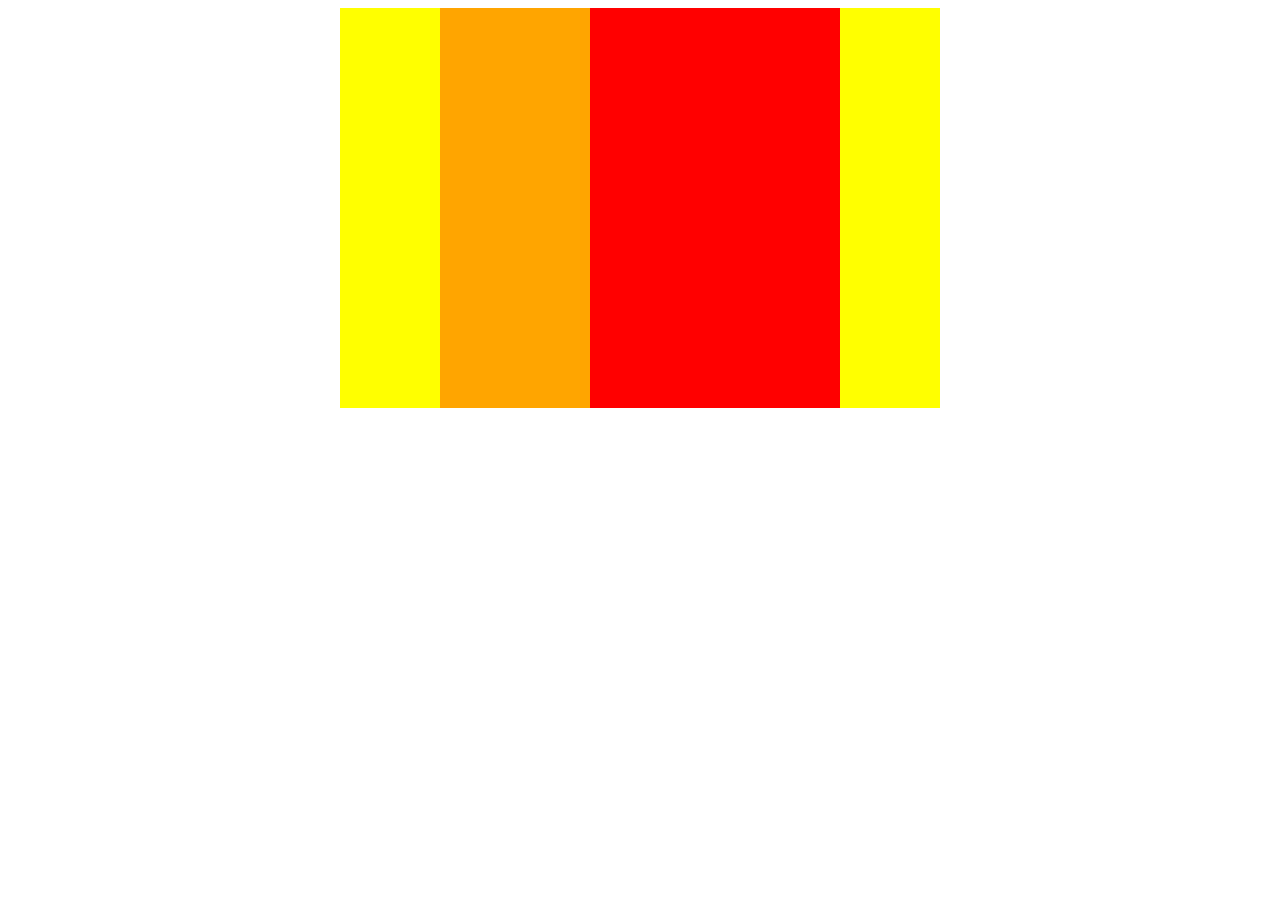
<file: boxes/index.html>
<!DOCTYPE html>
<html lang="ja">
  <head>
    <meta charset="UTF-8" />
    <link rel="stylesheet" href="style.css" />
    <title>boxes</title>
  </head>
  
  <body>
    <div class="boxes">
      <div class="box1"></div>
      <div class="box2"></div>
    </div>
  </body>
</html>
</file>
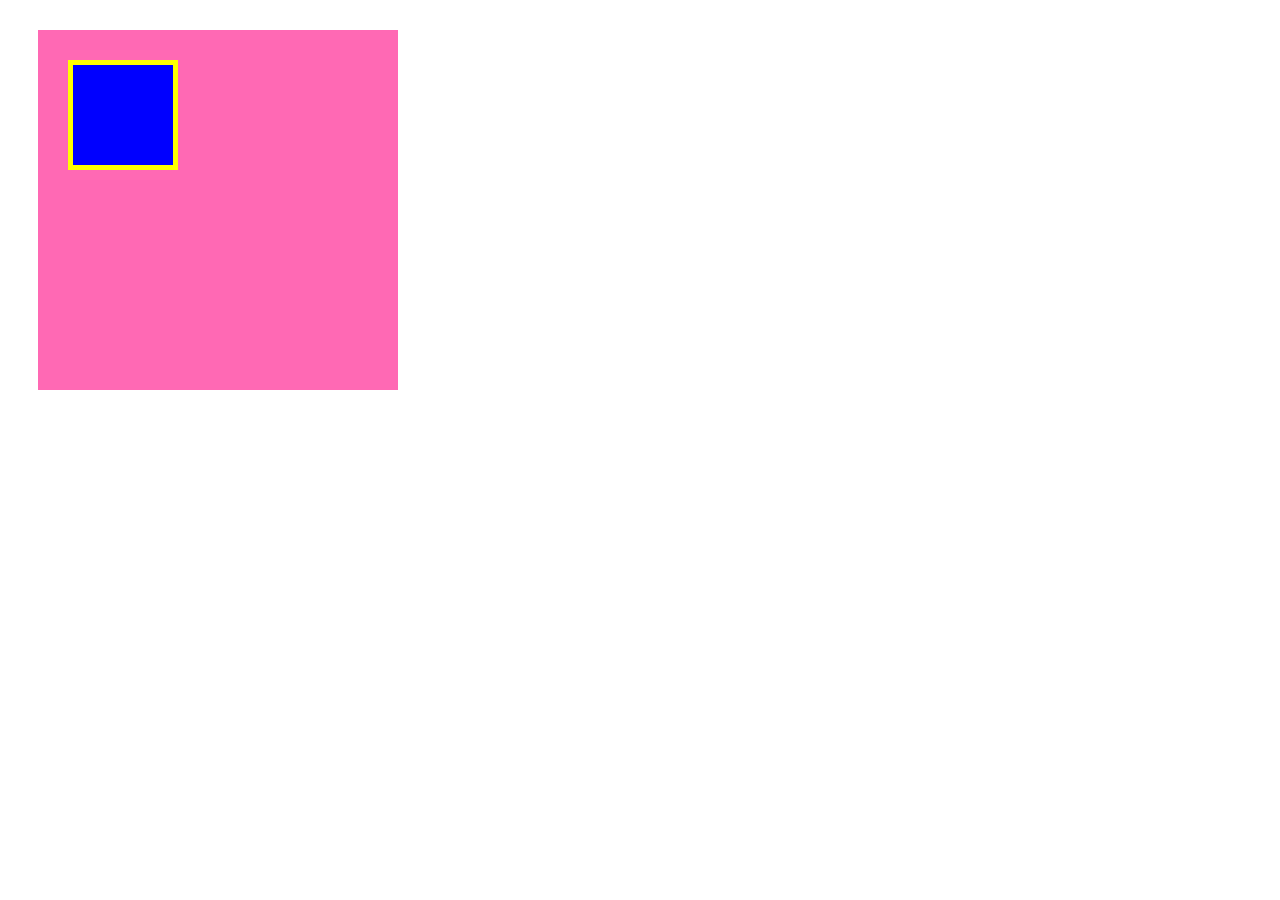
<file: box.html>
<!DOCTYPE html>
<html lang="ja">
<head>
  <meta charset="UTF=8" />
  <link rel="stylesheet" href="box.css"/>
  <title>BOX</title>
</head>

<body>
  <div class="box1">
    <div class="box2"></div>
  </div>
</body>

</html>
</file>
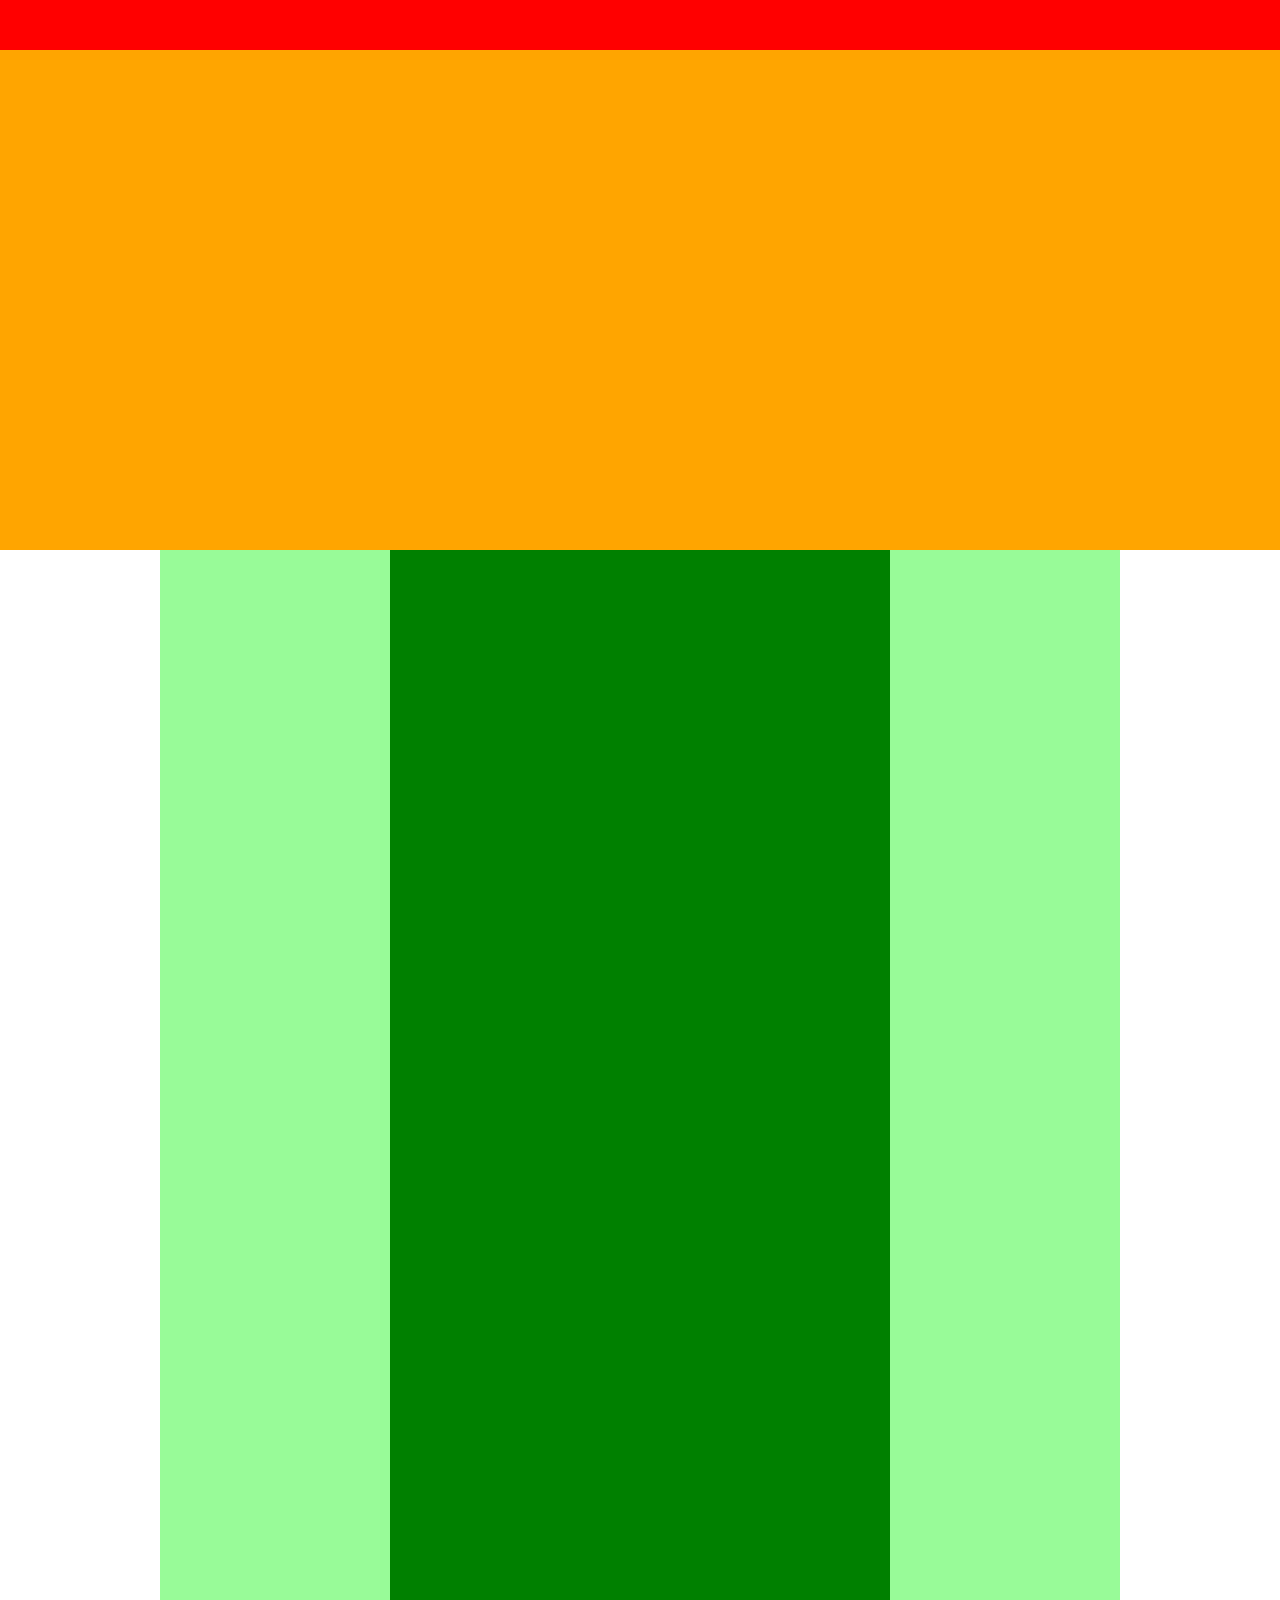
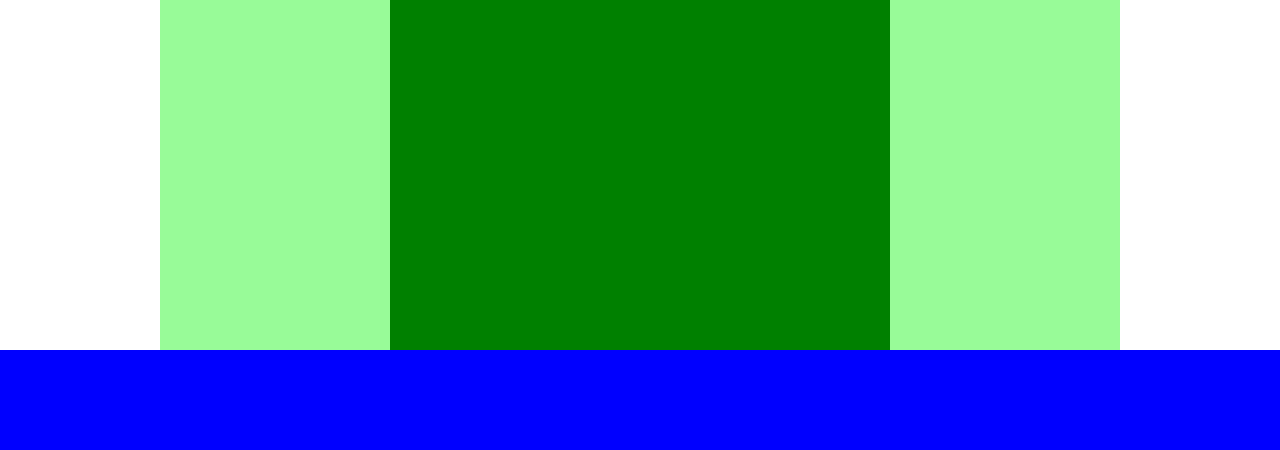
<file: caravan.html>
<!DOCTYPE html>
<html lang="ja">
  <head>
    <meta charset="UTF-8" />
    <title>CRAVAN</title>
    <link rel="stylesheet" href="style1.css" />
  </head>
  <body>
    <div class="header"></div>

    <div class="main-visual"></div>

    <div class="main">
      <div class="sidebar-left"></div>
      <div class="blog"></div>
      <div class="sidebar-right"></div>
    </div>
    <div class="footer"></div>
  </body>
</html>
</file>
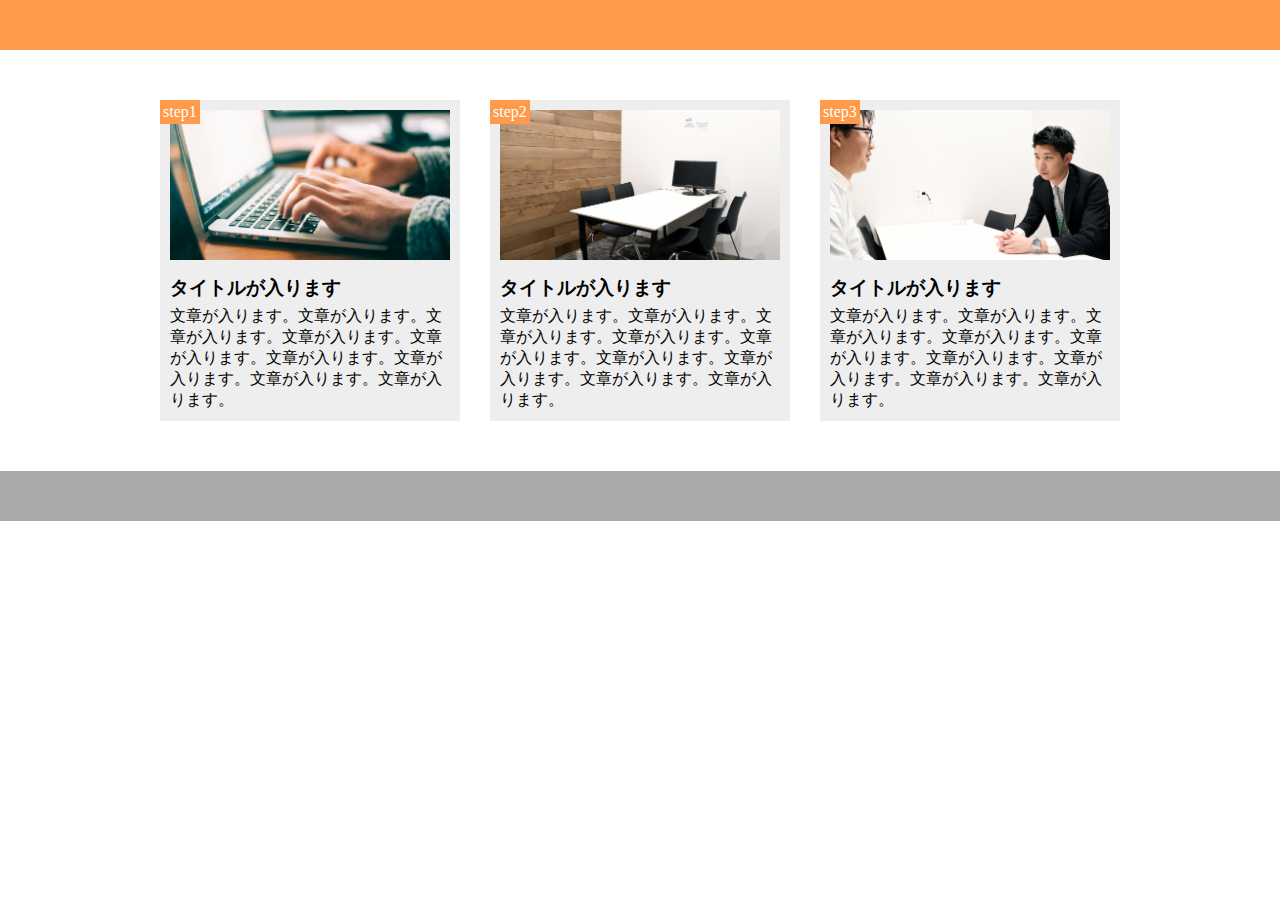
<file: chapter10.html>
<!DOCTYPE html>
<html lang="ja">
  <head>
    <meta charset="UTF-8" />
    <meta name="viewport" content="width=device-width,initial-scale=1.0">
    <title>9章演習</title>
    <link rel="stylesheet" href="styles7.css">
  </head>
  <body>
    <header></header>

    <main>
      <div class="step-box">
        <div class="step-img1"></div>
        <span class="step-number">step1</span>
        <h3 class="title">タイトルが入ります</h3>
        <p class="text">
          文章が入ります。文章が入ります。文章が入ります。文章が入ります。文章が入ります。文章が入ります。文章が入ります。文章が入ります。文章が入ります。
        </p>
      </div>

      <div class="step-box">
        <div class="step-img2"></div>
        <span class="step-number">step2</span>
        <h3 class="title">タイトルが入ります</h3>
        <p class="text">
          文章が入ります。文章が入ります。文章が入ります。文章が入ります。文章が入ります。文章が入ります。文章が入ります。文章が入ります。文章が入ります。
        </p>
      </div>

      <div class="step-box">
        <div class="step-img3"></div>
        <span class="step-number">step3</span>
        <h3 class="title">タイトルが入ります</h3>
        <p class="text">
          文章が入ります。文章が入ります。文章が入ります。文章が入ります。文章が入ります。文章が入ります。文章が入ります。文章が入ります。文章が入ります。
        </p>
      </div>

    </main>
    <footer></footer>
  </body>
</html>
</file>
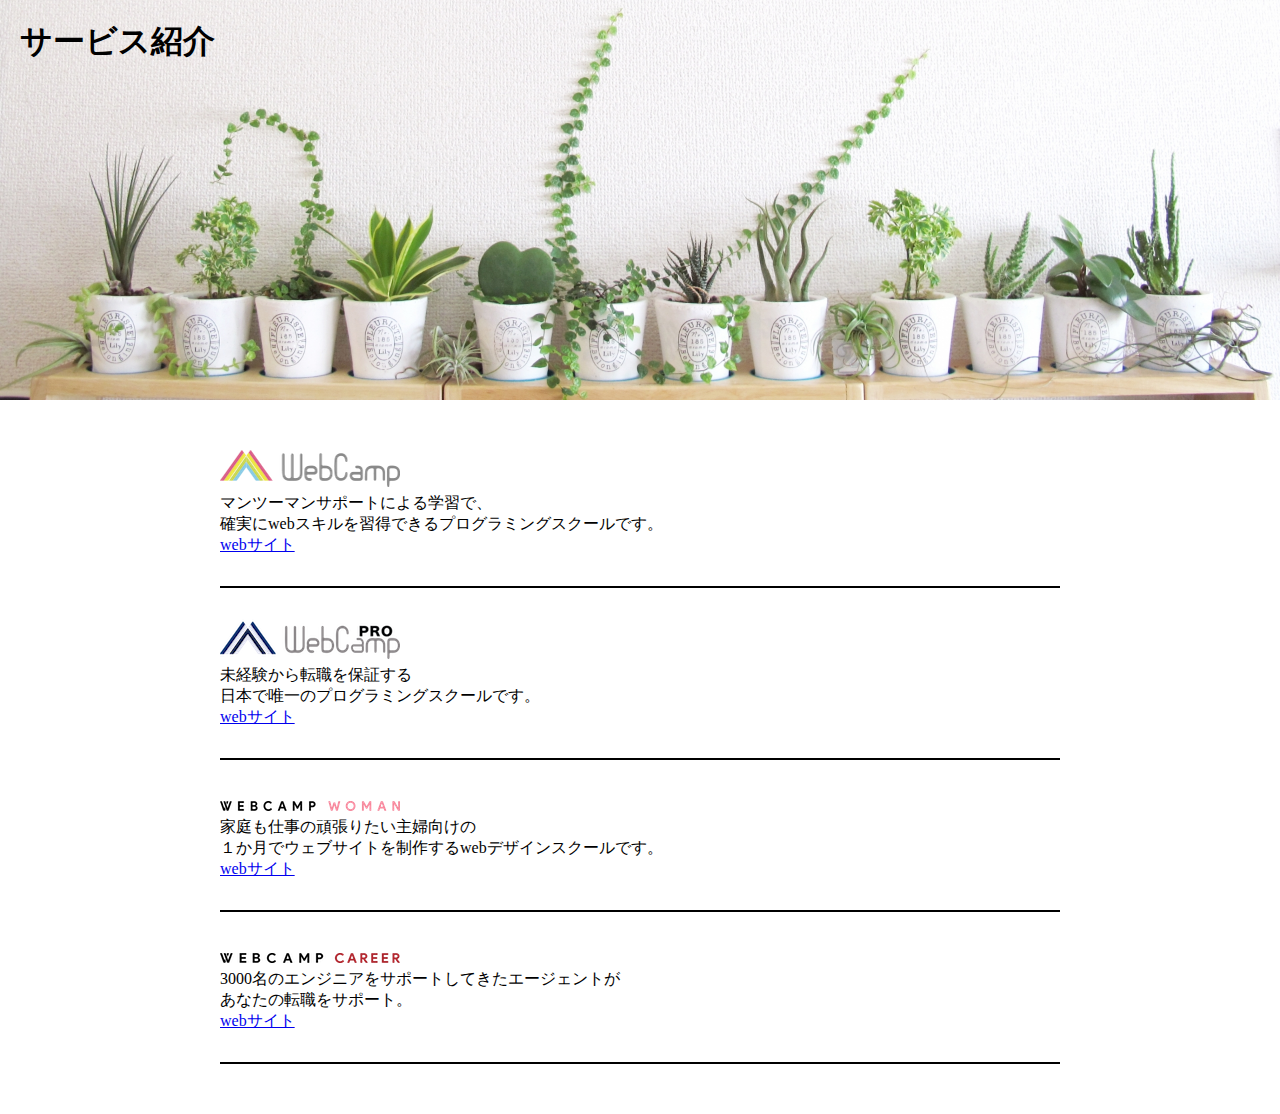
<file: chapter7.html>
<!DOCTYPE html>
<html lang="ja">
  <head>
    <meta charset="UTF-8" />
    <link rel="stylesheet" href="style4.css" />
    <title>第7章演習</title>
  </head>
  <body>
    <section class="main-visual">
      <h1 class="head-text">サービス紹介</h1>
    </section>

    <main>
      <section class="content1">
        <h2><img src="chapter7img/wc-logo.png"></h2>
        <p>マンツーマンサポートによる学習で、<br />
        確実にwebスキルを習得できるプログラミングスクールです。</p>
        <a href="https://web-camp.io/">webサイト</a>
      </section>

      <section class="content2">
        <h2><img src="chapter7img/wcp-logo.png"></h2>
        <p>未経験から転職を保証する<br />
        日本で唯一のプログラミングスクールです。</p>
        <a href="https://web-camp.io/">webサイト</a>
      </section>

      <section class="content2">
        <h2><img src="chapter7img/wcw-logo.png"></h2>
        <p>家庭も仕事の頑張りたい主婦向けの<br />
        １か月でウェブサイトを制作するwebデザインスクールです。</p>
        <a href="https://web-camp.io/">webサイト</a>
      </section>

      <section class="content2">
        <h2><img src="chapter7img/wcc-logo.png"></h2>
        <p>3000名のエンジニアをサポートしてきたエージェントが<br />
        あなたの転職をサポート。</p>
        <a href="https://web-camp.io/">webサイト</a>
      </section>




    </main>
  </body>
</html>
</file>
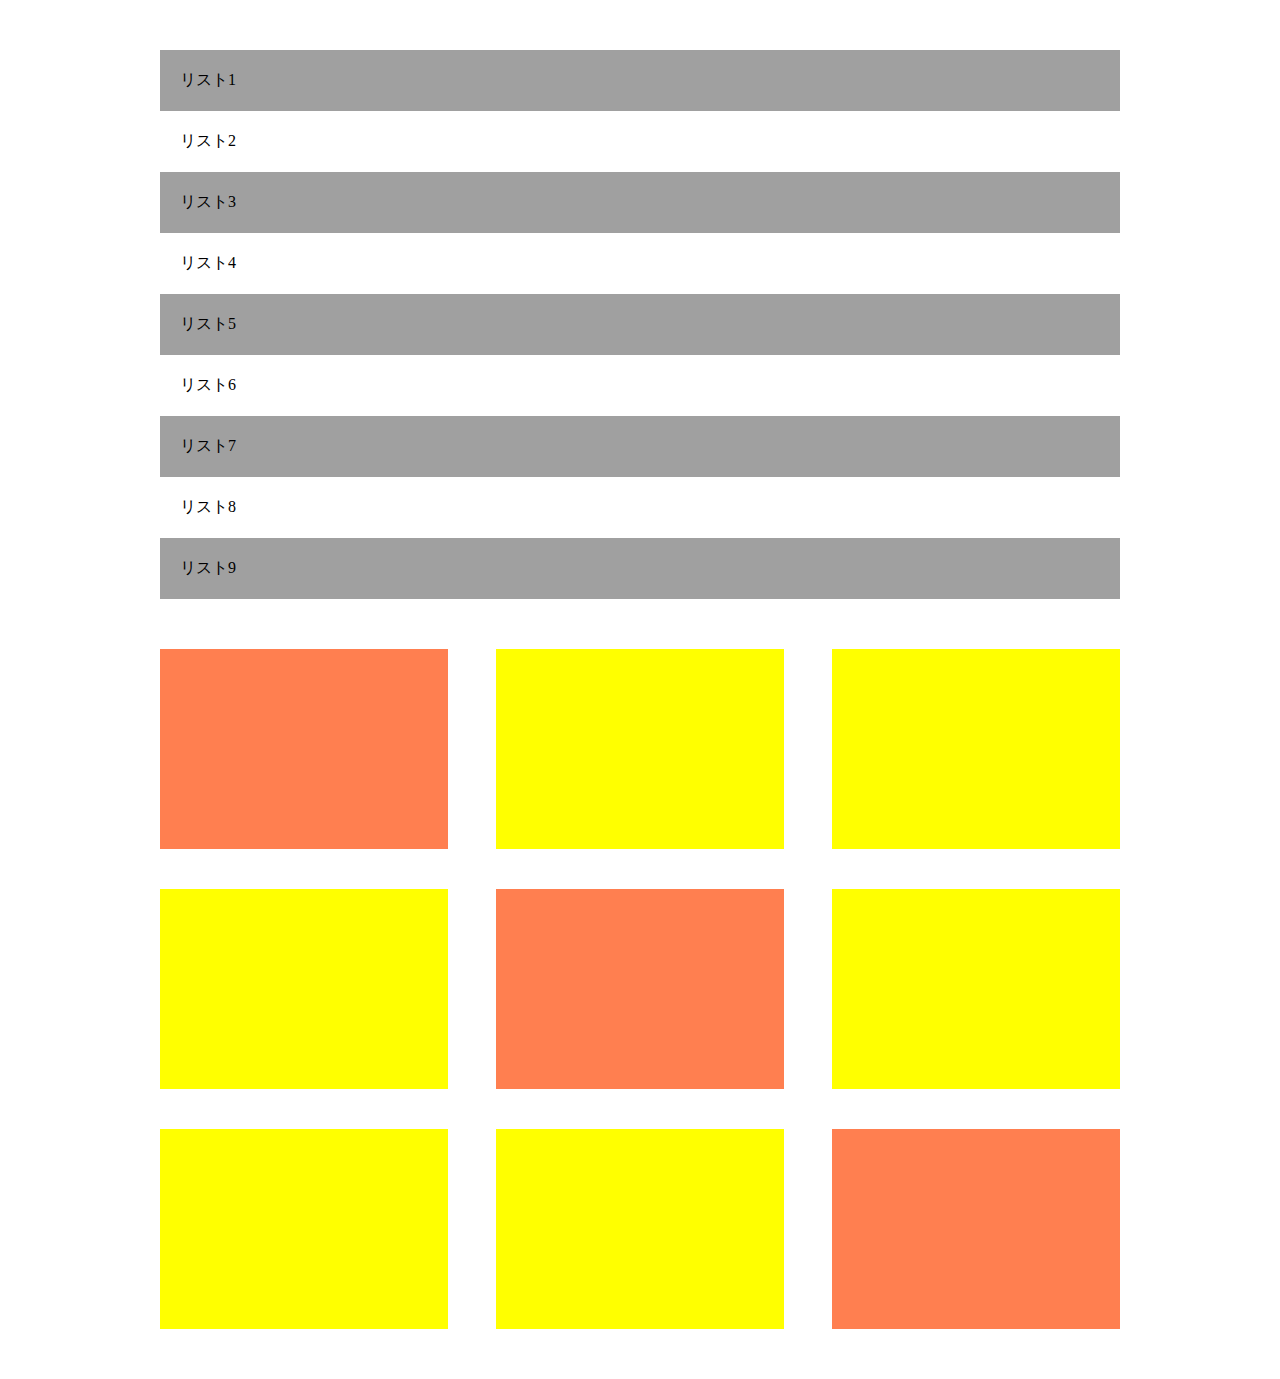
<file: chapter8.html>
<!DOCTYPE html>
<html lang="ja">
  <head>
    <meta charset="UTF-8" />
    <title>8章演習</title>

    <link rel="stylesheet" href="styles5.css" />
    <title>8章演習</title>
  </head>
  <body>
    <main>
      <ul class="item-list">
        <li class="list">リスト1</li>
        <li class="list">リスト2</li>
        <li class="list">リスト3</li>
        <li class="list">リスト4</li>
        <li class="list">リスト5</li>
        <li class="list">リスト6</li>
        <li class="list">リスト7</li>
        <li class="list">リスト8</li>
        <li class="list">リスト9</li>
      </ul>
      <div class="box-list">
        <div class="box"></div>
        <div class="box"></div>
        <div class="box"></div>
        <div class="box"></div>
        <div class="box"></div>
        <div class="box"></div>
        <div class="box"></div>
        <div class="box"></div>
        <div class="box"></div>
      </div>
    </main>
  </body>
</html>
</file>
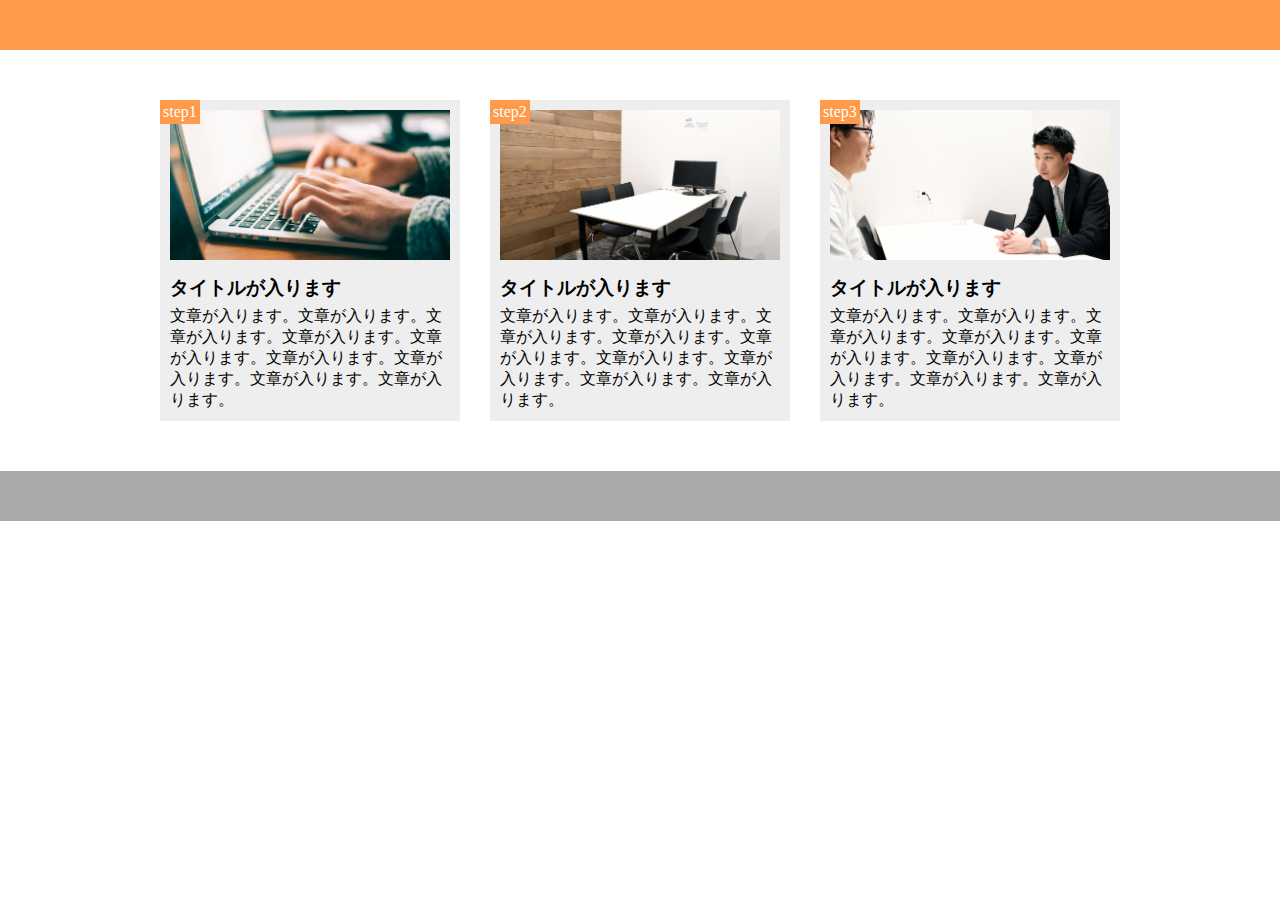
<file: chapter9.html>
<!DOCTYPE html>
<html lang="ja">
  <head>
    <meta charset="UTF-8" />
    <title>9章演習</title>
    <link rel="stylesheet" href="styles6.css">
  </head>
  <body>
    <header></header>

    <main>
      <div class="step-box">
        <div class="step-img1"></div>
        <span class="step-number">step1</span>
        <h3 class="title">タイトルが入ります</h3>
        <p class="text">
          文章が入ります。文章が入ります。文章が入ります。文章が入ります。文章が入ります。文章が入ります。文章が入ります。文章が入ります。文章が入ります。
        </p>
      </div>

      <div class="step-box">
        <div class="step-img2"></div>
        <span class="step-number">step2</span>
        <h3 class="title">タイトルが入ります</h3>
        <p class="text">
          文章が入ります。文章が入ります。文章が入ります。文章が入ります。文章が入ります。文章が入ります。文章が入ります。文章が入ります。文章が入ります。
        </p>
      </div>

      <div class="step-box">
        <div class="step-img3"></div>
        <span class="step-number">step3</span>
        <h3 class="title">タイトルが入ります</h3>
        <p class="text">
          文章が入ります。文章が入ります。文章が入ります。文章が入ります。文章が入ります。文章が入ります。文章が入ります。文章が入ります。文章が入ります。
        </p>
      </div>

    </main>
    <footer></footer>
  </body>
</html>
</file>
<file: boxes/style.css>
.boxes {
  width: 600px;
  margin: 0 auto;
  background-color: yellow;
  display: flex;
  justify-content: center;
}

.box1 {
  width: 150px;
  height: 400px;
  background-color: orange;
}
.box2 {
  width: 250px;
  height: 400px;
  background-color: red;
}
</file>
<file: box.css>
.box1 {
  height: 300px;
  width: 300px;
  background-color:#ff69b4;
  margin: 30px;
  padding: 30px;
}

.box2 {
  width: 100px;
  height: 100px;
  background-color: blue;
  border: 5px solid yellow;
}
</file>
<file: style1.css>
* {
  margin: 0;
  padding: 0;
  box-sizing: border-box;
}
.header {
  width: 100%;
  height: 50px;
  background-color: red;
}
.main-visual {
  width: 100%;
  height: 500px;
  background-color: orange;
}
.main {
  width: 960px;
  display: flex;
  justify-content: center;
  margin: 0 auto;
}
.sidebar-left {
  width: 230px;
  height: 1400px;
  background-color: palegreen;
}
.blog {
  width: 500px;
  height: 1400px;
  background-color: green;
}
.sidebar-right {
  width: 230px;
  height: 1400px;
  background-color: palegreen;
}

.footer {
  width: 100%;
  height: 100px;
  background-color: blue;
}
</file>
<file: styles7.css>
* {
  box-sizing: border-box;
  margin: 0;
  padding: 0;
}

header {
  height: 50px;
  background-color: #ff9a4b;
}

main {
  width: 960px;
  margin: 50px auto;
  display: flex;
}

.step-box {
  width: 300px;
  margin-right: 30px;
  padding: 10px;
  position: relative;
  background-color: #eee;
}

.step-box:last-child {
  margin-right: 0;
}

.step-img1 {
  height: 150px;
  background-image: url(chapter9_exercise/img/flow01.png);
  background-position: bottom;
  background-size: cover;
}

.step-img2 {
  height: 150px;
  background-image: url(chapter9_exercise/img/flow02.png);
  background-position: bottom;
  background-size: cover;
}
.step-img3 {
  height: 150px;
  background-image: url(chapter9_exercise/img/flow03.png);
  background-position: bottom;
  background-size: cover;
}

.step-number {
  background-color: #ff9a4b;
  padding: 3px;
  position: absolute;
  top: 0px;
  left: 0px;
  color: #ffffff;
}
.title {
  margin: 15px 0 5px;
}

footer {
  height: 50px;
  background-color: #aaaaaa;
}

@media screen and (max-width: 768px) {
  header {
    width: 100%;
  }
  main {
    width: 100%;
    display: block;
  }

  .step-box {
    width: 90%;
    margin: 0 5% 20px 5%; /*左右のmarginの値・・mainに対してwidthが90％なので5％ずつ？？*/
  }

  .step-box:last-child {
    margin-bottom: 0;
  }
  .step-img1,
  .step-img2,
  .step-img3 {
    max-width: 100%;
    height: 260px;
  }
}
</file>
<file: style4.css>
* {
  margin: 0;
  padding: 0;
  box-sizing: border-box;
}
.main-visual {
  height: 400px;
  width: 100%;
  background-image: url(chapter7img/mv.jpg);
  background-size: cover;
  background-position: bottom;
}
.head-text {
  padding: 20px;
}
main {
  width: 840px;
  margin: 50px auto;
}

.content1 {
  padding-bottom: 30px;
  border-bottom: 2px solid;
}
.content2 {
  padding-top: 30px;
  padding-bottom: 30px;
  border-bottom: 2px solid;
}
.content3 {
  padding-top: 30px;
  padding-bottom: 30px;
  border-bottom: 2px solid;
}
</file>
<file: styles5.css>
* {
  margin: 0;
  padding: 0;
  box-sizing: border-box;
}

main {
  margin: 50px auto;
  width: 960px;
}

.item-list {
  margin-bottom: 50px;
}
.list {
  list-style: none;
  padding: 20px;
}
.list:nth-child(odd) {
  background-color: rgb(160, 160, 160);
}

.box-list {
  display: flex;
  flex-wrap: wrap;
}
.box {
  width: 30%;
  height: 200px;
  margin-right: 5%;
  margin-bottom: 40px;
  background-color: yellow;
}
.box:first-child,
.box:nth-child(5),
.box:last-child {
  background-color: coral;
}
/* ↓3つ置きにボックスを配置 */
.box:nth-child(3n) {
  margin-right: 0;
}
.box:nth-last-child(-n + 3) {
  margin-bottom: 0;
}
</file>
<file: styles6.css>
* {
  box-sizing: border-box;
  margin: 0;
  padding: 0;
}

header {
  height: 50px;
  background-color: #ff9a4b;
}

main {
  width: 960px;
  margin: 50px auto;
  display: flex;
}

.step-box {
  width: 300px;
  margin-right: 30px;
  padding: 10px;
  position: relative;
  background-color: #eee;
}

.step-box:last-child {
  margin-right: 0;
}

.step-img1 {
  height: 150px;
  background-image: url(chapter9_exercise/img/flow01.png);
  background-position: bottom;
  background-size: cover;
}

.step-img2 {
  height: 150px;
  background-image: url(chapter9_exercise/img/flow02.png);
  background-position: bottom;
  background-size: cover;
}
.step-img3 {
  height: 150px;
  background-image: url(chapter9_exercise/img/flow03.png);
  background-position: bottom;
  background-size: cover;
}

.step-number {
  background-color: #ff9a4b;
  padding: 3px;
  position: absolute;
  top: 0px;
  left: 0px;
  color: #ffffff;
}
.title {
  margin: 15px 0 5px;
}

footer {
  height: 50px;
  background-color: #aaaaaa;
}
</file>
